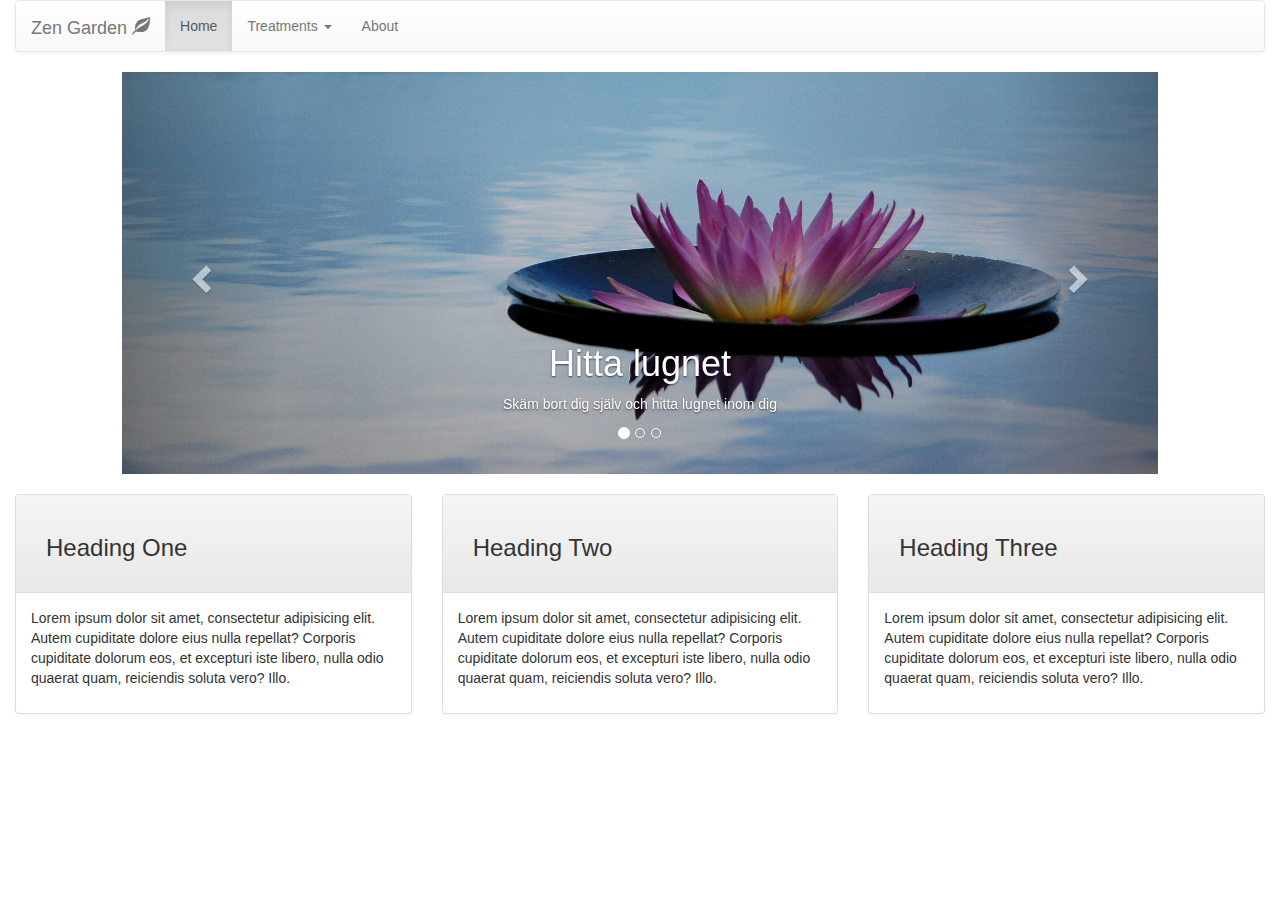
<file: Lab2/index.html>
<!doctype html>
<html lang="en">
<head>
    <meta charset="UTF-8">
    <meta name="viewport"
          content="width=device-width, initial-scale=1.0, maximum-scale=1.0, minimum-scale=1.0">
    <meta http-equiv="X-UA-Compatible" content="ie=edge">
    <script src="./js/jquery-3.2.1.min.js"></script>
    <link rel="stylesheet" href="./css/bootstrap.min.css">
    <link rel="stylesheet" href="./css/bootstrap-theme.min.css">
    <link rel="stylesheet" href="./style.css">
    <script src="./js/bootstrap.min.js"></script>
    <title>Home - Zen Garden</title>
</head>
<body>
<div class="container-fluid">
<nav class="navbar navbar-default">
    <div class="container-fluid">
        <div class="navbar-header">
            <button type="button" class="navbar-toggle collapsed"
                    data-toggle="collapse"
                    data-target="#navbar-collapse-container"
                    aria-expanded="false">
                <span class="sr-only">Toggle navigation</span>
                <span class="icon-bar"></span>
                <span class="icon-bar"></span>
                <span class="icon-bar"></span>
            </button>
            <div class="navbar-brand">Zen Garden <span class="glyphicon glyphicon-leaf"></span></div>
        </div>
        <div class="collapse navbar-collapse" id="navbar-collapse-container">
            <ul class="nav navbar-nav">
                <li class="active"><a href="index.html">Home<span class="sr-only">(current)</span></a></li>
                <li>
                    <a href="#" type="button" data-toggle="dropdown">Treatments <span class="caret"></span></a>
                    <ul class="dropdown-menu">
                        <li><a href="treatments.html">All Treatments</a></li>
                        <li><a href="classicmassage.html">Classic Massage</a></li>
                        <li><a href="thaimassage.html">Thai Massage</a></li>
                    </ul>
                </li>
                <li><a href="about.html">About</a></li>
            </ul>
            <ul></ul>
        </div>
    </div>
</nav>
    <div class="row">
        <div class="col-sm-10 col-sm-offset-1 hidden-xs">
            <div id="carouselId" class="carousel slide" data-ride="carousel" data-interval="6000">
                <div class="carousel-inner">
                    <div class="item active">
                        <img src="./images/lugn.jpg" alt="lugn bild med vatten och en blomma">
                        <div class="carousel-caption">
                            <h1>Hitta lugnet</h1>
                            <p>Skäm bort dig själv och hitta lugnet inom dig</p>
                        </div>
                    </div>
                    <div class="item">
                        <img src="./images/massagesten-edit.jpg" alt="lavastenar på en rygg">
                        <div class="carousel-caption">
                            <h1>Avkoppling</h1>
                            <p>En avslappnad kropp ger en klar knopp</p>
                        </div>
                    </div>
                    <div class="item">
                        <img src="./images/stenar2-edit.jpg" alt="stenar på ett bord med en lila blomma">
                        <div class="carousel-caption">
                            <h1>Zen Garden</h1>
                            <p>Vi hjälper dig att nå fram till din inre zen</p>
                        </div>
                    </div>
                </div>
                <a class="carousel-control left" href="#carouselId" data-slide="prev">
                    <span class="glyphicon glyphicon-chevron-left"></span>
                    <span class="sr-only">Previous</span>
                </a>
                <a class="carousel-control right" href="#carouselId" data-slide="next">
                    <span class="glyphicon glyphicon-chevron-right"></span>
                    <span class="sr-only">Next</span>
                </a>
                <ol class="carousel-indicators">
                    <li data-target="#carouselId" data-slide-to="0" class="active"></li>
                    <li data-target="#carouselId" data-slide-to="1"></li>
                    <li data-target="#carouselId" data-slide-to="2"></li>
                </ol>
            </div>
        </div>
        <div class="col-xs-12 visible-xs">
            <img class="img-responsive" src="./images/lugn.jpg" alt="zen">
        </div>
    </div>
    <div class="row">
        <div class="col-xs-12">

        </div>

        <br>

    </div>
    <div class="row">
        <div class="col-sm-4">
            <div class="panel panel-default">
                <div class="panel-heading">
                    <div class="panel-heading">
                        <h3>Heading One</h3>
                    </div>
                </div>
                <div class="panel-body">
                    <p>Lorem ipsum dolor sit amet, consectetur adipisicing elit. Autem cupiditate dolore eius nulla repellat? Corporis cupiditate dolorum eos, et excepturi iste libero, nulla odio quaerat quam, reiciendis soluta vero? Illo.</p>
                </div>
            </div>
        </div>
        <div class="col-sm-4">
            <div class="panel panel-default">
                <div class="panel-heading">
                    <div class="panel-heading">
                        <h3>Heading Two</h3>
                    </div>
                </div>
                <div class="panel-body">
                        <p>Lorem ipsum dolor sit amet, consectetur adipisicing elit. Autem cupiditate dolore eius nulla repellat? Corporis cupiditate dolorum eos, et excepturi iste libero, nulla odio quaerat quam, reiciendis soluta vero? Illo.</p>
                </div>
            </div>
        </div>
        <div class="col-sm-4">
            <div class="panel panel-default">
                <div class="panel-heading">
                    <div class="panel-heading">
                        <h3>Heading Three</h3>
                    </div>
                </div>
                <div class="panel-body">
                    <p>Lorem ipsum dolor sit amet, consectetur adipisicing elit. Autem cupiditate dolore eius nulla repellat? Corporis cupiditate dolorum eos, et excepturi iste libero, nulla odio quaerat quam, reiciendis soluta vero? Illo.</p>
                </div>
            </div>
        </div>
    </div>
</div>
</body>
</html>
</file>
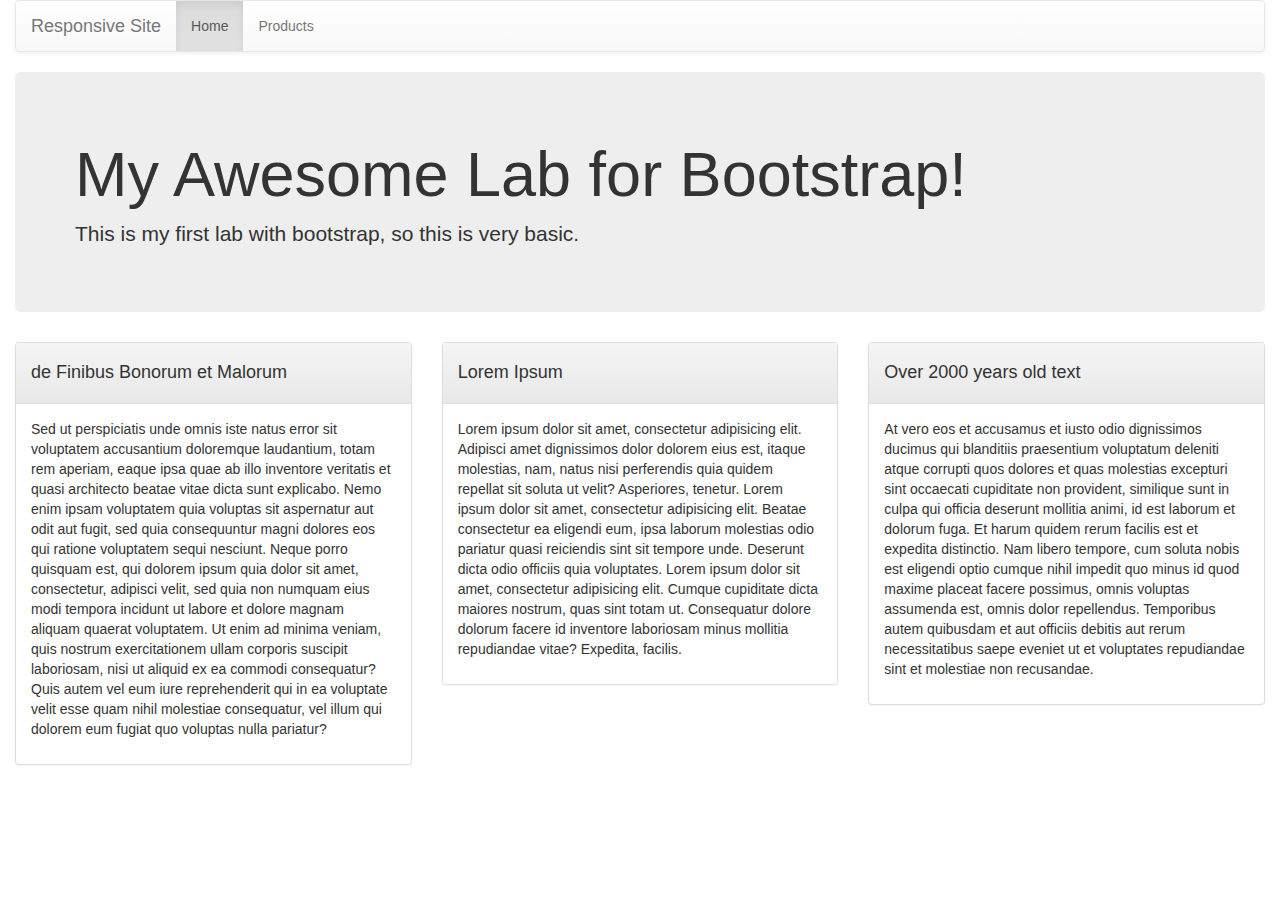
<file: Lab1/lab1 - bootstrap.html>
<!doctype html>
<html lang="en">
<head>
    <meta charset="UTF-8">
    <meta name="viewport"
          content="width=device-width, initial-scale=1.0, maximum-scale=1.0, minimum-scale=1.0">
    <meta http-equiv="X-UA-Compatible" content="ie=edge">
    <link rel="stylesheet" href="./css/bootstrap.min.css">
    <link rel="stylesheet" href="./css/bootstrap-theme.min.css">
    <script src="./js/jquery-3.2.1.min.js"></script>
    <script src="./js/bootstrap.min.js"></script>
    <title>Lab 1</title>
</head>
<body>
<div class="container-fluid">
    <nav class="navbar navbar-default">
        <div class="container-fluid">
            <div class="navbar-header">
                <button type="button" class="navbar-toggle collapsed"
                        data-toggle="collapse"
                        data-target="#navbar-collapse-container"
                        aria-expanded="false">
                    <span class="sr-only">Toggle navigation</span>
                    <span class="icon-bar"></span>
                    <span class="icon-bar"></span>
                    <span class="icon-bar"></span>
                </button>
                <div class="navbar-brand">Responsive Site</div>
            </div>
            <div class="collapse navbar-collapse" id="navbar-collapse-container">
                <ul class="nav navbar-nav">
                    <li class="active"><a href="#">Home<span class="sr-only">(current)</span></a></li>
                    <li><a href="#">Products</a></li>
                </ul>
                <ul></ul>
            </div>
        </div>
    </nav>
            <div class="">
                    <div class="jumbotron">
                    <h1>My Awesome Lab for Bootstrap!</h1>
                    <p>This is my first lab with bootstrap, so this is very basic.</p>
                </div>
            </div>
    <div class="row">
        <div class="col-md-4">
            <div class="panel panel-default">
                <div class="panel-heading">
                    <div class="panel-title">
                        <h4>de Finibus Bonorum et Malorum</h4>
                    </div>
                </div>
                <div class="panel-body">
                    <p>Sed ut perspiciatis unde omnis iste natus error sit voluptatem accusantium doloremque laudantium, totam rem aperiam, eaque ipsa quae ab illo inventore veritatis et quasi architecto beatae vitae dicta sunt explicabo. Nemo enim ipsam voluptatem quia voluptas sit aspernatur aut odit aut fugit, sed quia consequuntur magni dolores eos qui ratione voluptatem sequi nesciunt. Neque porro quisquam est, qui dolorem ipsum quia dolor sit amet, consectetur, adipisci velit, sed quia non numquam eius modi tempora incidunt ut labore et dolore magnam aliquam quaerat voluptatem. Ut enim ad minima veniam, quis nostrum exercitationem ullam corporis suscipit laboriosam, nisi ut aliquid ex ea commodi consequatur? Quis autem vel eum iure reprehenderit qui in ea voluptate velit esse quam nihil molestiae consequatur, vel illum qui dolorem eum fugiat quo voluptas nulla pariatur?</p>
                </div>
            </div>
        </div>
        <div class="col-md-4">
            <div class="panel panel-default">
                <div class="panel-heading">
                    <div class="panel-title">
                        <h4>Lorem Ipsum</h4>
                    </div>
                </div>
                <div class="panel-body">
                    <p>Lorem ipsum dolor sit amet, consectetur adipisicing elit. Adipisci amet dignissimos dolor dolorem eius est, itaque molestias, nam, natus nisi perferendis quia quidem repellat sit soluta ut velit? Asperiores, tenetur.
                    Lorem ipsum dolor sit amet, consectetur adipisicing elit. Beatae consectetur ea eligendi eum, ipsa laborum molestias odio pariatur quasi reiciendis sint sit tempore unde. Deserunt dicta odio officiis quia voluptates.
                        Lorem ipsum dolor sit amet, consectetur adipisicing elit. Cumque cupiditate dicta maiores nostrum, quas sint totam ut. Consequatur dolore dolorum facere id inventore laboriosam minus mollitia repudiandae vitae? Expedita, facilis.</p>
                </div>
            </div>
        </div>
        <div class="col-md-4">
            <div class="panel panel-default">
                <div class="panel-heading">
                    <div class="panel-title">
                        <h4>Over 2000 years old text</h4>
                    </div>
                </div>
                <div class="panel-body">
                    <p>At vero eos et accusamus et iusto odio dignissimos ducimus qui blanditiis praesentium voluptatum deleniti atque corrupti quos dolores et quas molestias excepturi sint occaecati cupiditate non provident, similique sunt in culpa qui officia deserunt mollitia animi, id est laborum et dolorum fuga. Et harum quidem rerum facilis est et expedita distinctio. Nam libero tempore, cum soluta nobis est eligendi optio cumque nihil impedit quo minus id quod maxime placeat facere possimus, omnis voluptas assumenda est, omnis dolor repellendus. Temporibus autem quibusdam et aut officiis debitis aut rerum necessitatibus saepe eveniet ut et voluptates repudiandae sint et molestiae non recusandae.</p>
                </div>
            </div>
        </div>
    </div>
</div>
</body>
</html>
</file>
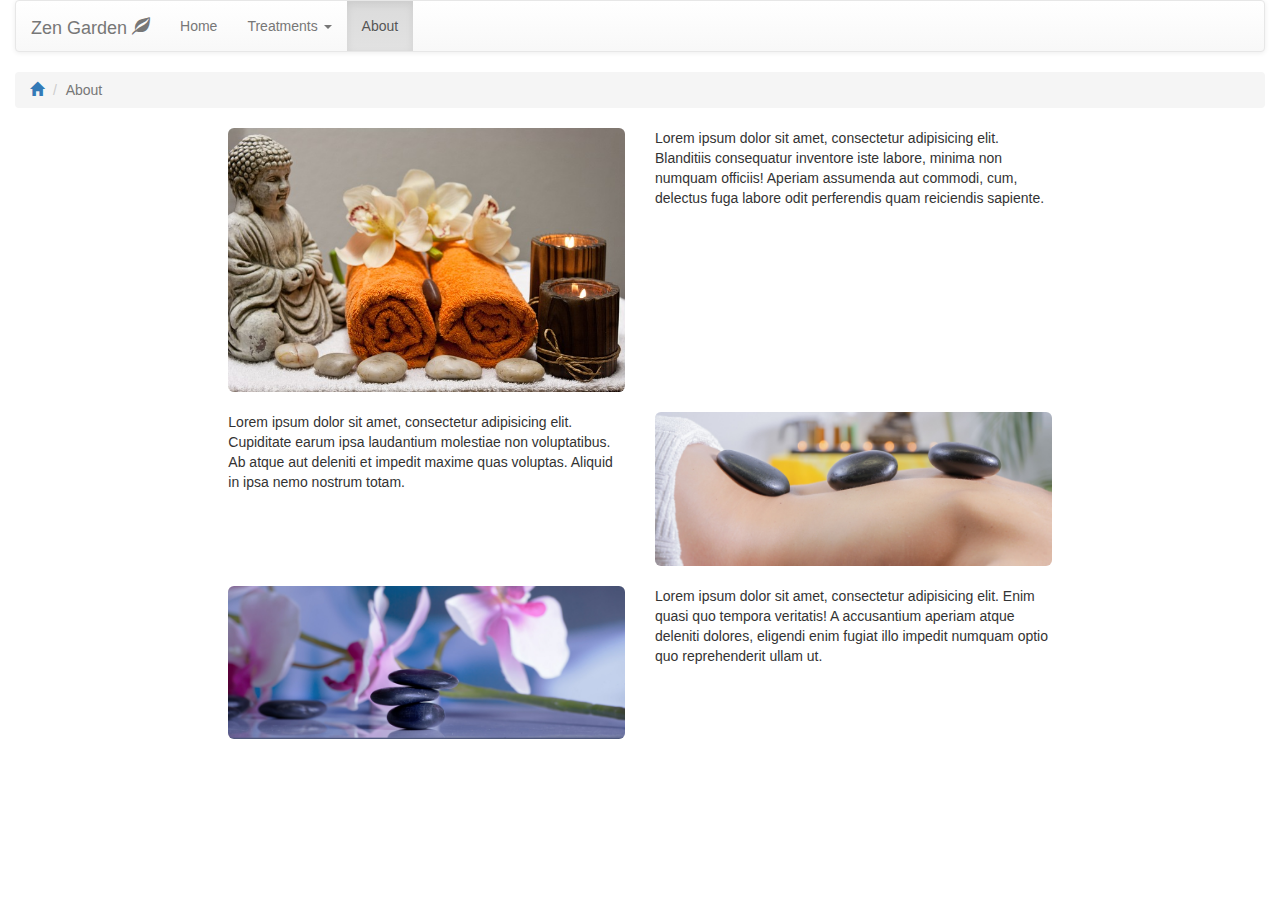
<file: Lab2/about.html>
<!doctype html>
<html lang="en">
<head>
    <meta charset="UTF-8">
    <meta name="viewport"
          content="width=device-width, initial-scale=1.0, maximum-scale=1.0, minimum-scale=1.0">
    <meta http-equiv="X-UA-Compatible" content="ie=edge">
    <script src="./js/jquery-3.2.1.min.js"></script>
    <link rel="stylesheet" href="./css/bootstrap.min.css">
    <link rel="stylesheet" href="./css/bootstrap-theme.min.css">
    <link rel="stylesheet" href="./style.css">
    <script src="./js/bootstrap.min.js"></script>
    <title>About - Zen Garden</title>
</head>
<body>
<div class="container-fluid">
<nav class="navbar navbar-default">
    <div class="container-fluid">
        <div class="navbar-header">
            <button type="button" class="navbar-toggle collapsed"
                    data-toggle="collapse"
                    data-target="#navbar-collapse-container"
                    aria-expanded="false">
                <span class="sr-only">Toggle navigation</span>
                <span class="icon-bar"></span>
                <span class="icon-bar"></span>
                <span class="icon-bar"></span>
            </button>
            <div class="navbar-brand">Zen Garden <span class="glyphicon glyphicon-leaf"></span></div>
        </div>
        <div class="collapse navbar-collapse" id="navbar-collapse-container">
            <ul class="nav navbar-nav">
                <li><a href="index.html">Home</a></li>
                <li>
                    <a href="#" type="button" data-toggle="dropdown">Treatments <span class="caret"></span></a>
                    <ul class="dropdown-menu">
                        <li><a href="treatments.html">All Treatments</a></li>
                        <li><a href="classicmassage.html">Classic Massage</a></li>
                        <li><a href="thaimassage.html">Thai Massage</a></li>
                    </ul>
                </li>
                <li  class="active"><a href="about.html">About <span class="sr-only">(current)</span></a></li>
            </ul>
            <ul></ul>
        </div>
    </div>
</nav>
    <ol class="breadcrumb">
        <li><a href="index.html"><span class="glyphicon glyphicon-home"></span></a></li>
        <li class="active">About</li>
    </ol>
    <div class="row">
        <div class="col-sm-8 col-sm-offset-2">
            <div class="row">
                <div class="col-sm-6">
                    <img class="img-responsive img-rounded" src="./images/asianspa.jpg" alt="asian spa">
                </div>
                <div class="col-sm-6">
                    <p>Lorem ipsum dolor sit amet, consectetur adipisicing elit. Blanditiis consequatur inventore iste labore, minima non numquam officiis! Aperiam assumenda aut commodi, cum, delectus fuga labore odit perferendis quam reiciendis sapiente.</p>
                </div>
            </div>
        </div>
    </div>

    <br>

    <div class="row">
        <div class="col-sm-8 col-sm-offset-2">
            <div class="row">
                <div class="col-sm-6 col-sm-push-6">
                    <img class="img-responsive img-rounded" src="./images/massagesten-edit.jpg" alt="massagesten">
                </div>
                <div class="col-sm-6 col-sm-pull-6">
                    <p>Lorem ipsum dolor sit amet, consectetur adipisicing elit. Cupiditate earum ipsa laudantium molestiae non voluptatibus. Ab atque aut deleniti et impedit maxime quas voluptas. Aliquid in ipsa nemo nostrum totam.</p>
                </div>
            </div>
        </div>
    </div>

    <br>

    <div class="row">
        <div class="col-sm-8 col-sm-offset-2">
            <div class="row">
                <div class="col-sm-6">
                    <img class="img-responsive img-rounded" src="./images/stenar2-edit.jpg" alt="stenar">
                </div>
                <div class="col-sm-6">
                    <p>Lorem ipsum dolor sit amet, consectetur adipisicing elit. Enim quasi quo tempora veritatis! A accusantium aperiam atque deleniti dolores, eligendi enim fugiat illo impedit numquam optio quo reprehenderit ullam ut.</p>
                </div>
            </div>
        </div>
    </div>
</div>
</body>
</html>
</file>
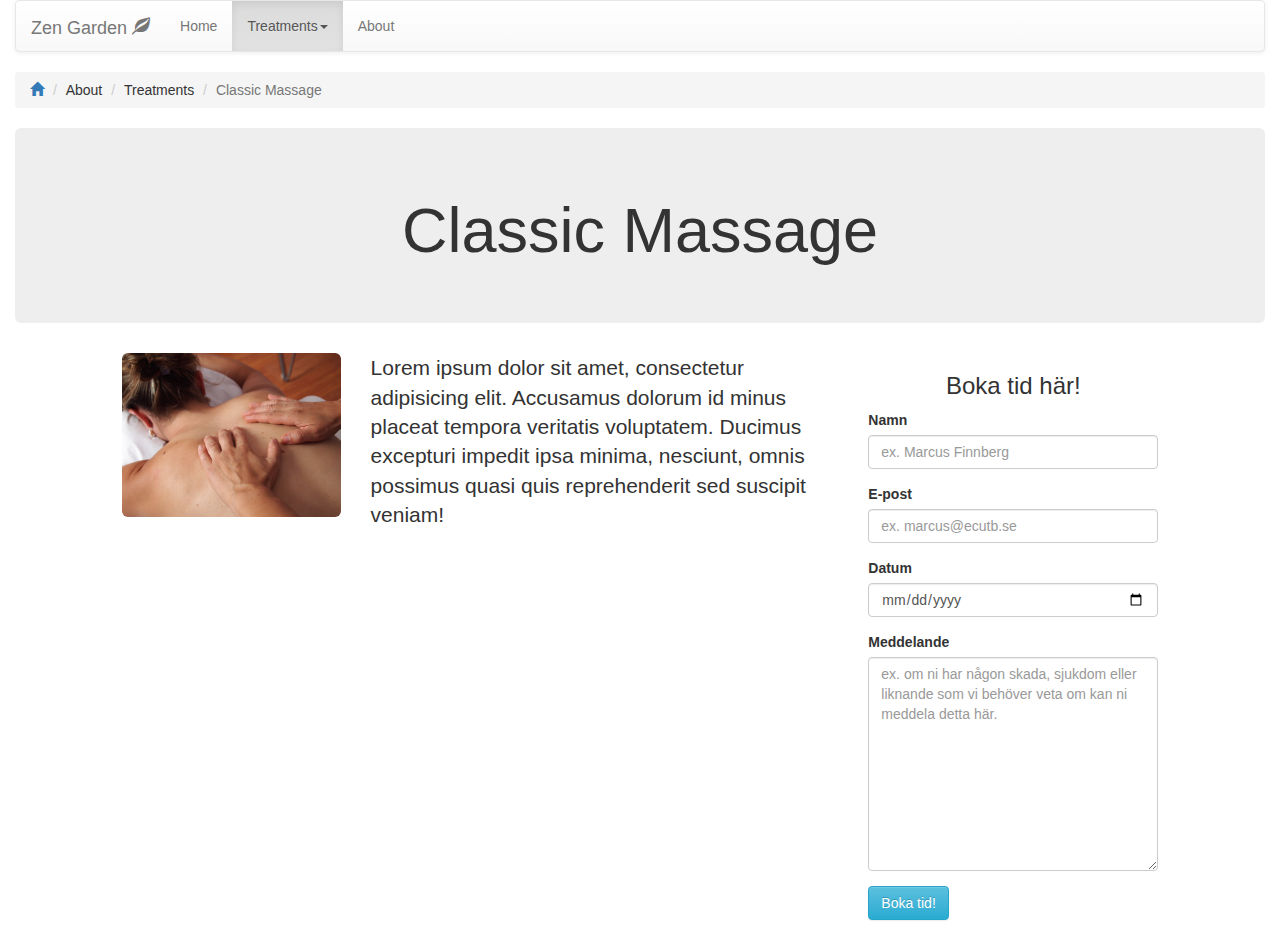
<file: Lab2/classicmassage.html>
<!doctype html>
<html lang="en">
<head>
    <meta charset="UTF-8">
    <meta name="viewport"
          content="width=device-width, initial-scale=1.0, maximum-scale=1.0, minimum-scale=1.0">
    <meta http-equiv="X-UA-Compatible" content="ie=edge">
    <script src="./js/jquery-3.2.1.min.js"></script>
    <link rel="stylesheet" href="./css/bootstrap.min.css">
    <link rel="stylesheet" href="./css/bootstrap-theme.min.css">
    <link rel="stylesheet" href="./style.css">
    <script src="./js/bootstrap.min.js"></script>
    <title>Classic Massage - Zen Garden</title>
</head>
<body>
<div class="container-fluid">
    <nav class="navbar navbar-default">
        <div class="container-fluid">
            <div class="navbar-header">
                <button type="button" class="navbar-toggle collapsed"
                        data-toggle="collapse"
                        data-target="#navbar-collapse-container"
                        aria-expanded="false">
                    <span class="sr-only">Toggle navigation</span>
                    <span class="icon-bar"></span>
                    <span class="icon-bar"></span>
                    <span class="icon-bar"></span>
                </button>
                <div class="navbar-brand">Zen Garden <span class="glyphicon glyphicon-leaf"></span></div>
            </div>
            <div class="collapse navbar-collapse" id="navbar-collapse-container">
                <ul class="nav navbar-nav">
                    <li><a href="index.html">Home</a></li>
                    <li class="active">
                        <a href="#" type="button" data-toggle="dropdown">Treatments<span class="caret"><span class="sr-only">(current)</span></span></a>
                        <ul class="dropdown-menu">
                            <li><a href="treatments.html">All Treatments</a></li>
                            <li><a href="classicmassage.html">Classic Massage</a></li>
                            <li><a href="thaimassage.html">Thai Massage</a></li>
                        </ul>
                    </li>
                    <li><a href="about.html">About</a></li>
                </ul>
                <ul></ul>
            </div>
        </div>
    </nav>
    <ol class="breadcrumb">
        <li><a href="index.html"><span class="glyphicon glyphicon-home"></span></a></li>
        <li>About</li>
        <li>Treatments</li>
        <li class="active">Classic Massage</li>
    </ol>
<div class="jumbotron">
        <h1 class="text-center">Classic Massage</h1>
</div>
    <div class="row">
        <div class="col-sm-7 col-sm-push-1">
            <div class="row">
                <div class="col-sm-4">
                    <img class="img-responsive img-rounded" src="./images/classicmassage.jpg" alt="Classic Massage">
                </div>
                <div class="col-sm-8">
                    <p class="lead">Lorem ipsum dolor sit amet, consectetur adipisicing elit. Accusamus dolorum id minus placeat tempora veritatis voluptatem. Ducimus excepturi impedit ipsa minima, nesciunt, omnis possimus quasi quis reprehenderit sed suscipit veniam!</p>
                </div>
            </div>
        </div>
        <div class="col-sm-3 col-sm-push-1">
            <h3 class="text-center">Boka tid här!</h3>
            <form action="#">
                <div class="form-group">
                    <label for="name">Namn</label>
                    <input type="text" id="name" placeholder="ex. Marcus Finnberg" class="form-control">
                </div>
                <div class="form-group">
                    <label for="email">E-post</label>
                    <input type="email" id="email" placeholder="ex. marcus@ecutb.se" class="form-control">
                </div>
                <div class="form-group">
                    <label for="date">Datum</label>
                    <input type="date" id="date" class="form-control">
                </div>
                <div class="form-group">
                    <label for="msg">Meddelande</label>
                    <textarea class="form-control" name="msg" id="msg" cols="30" rows="10" placeholder="ex. om ni har någon skada, sjukdom eller liknande som vi behöver veta om kan ni meddela detta här."></textarea>
                </div>
                <div class="form-group">
                    <input type="button" value="Boka tid!" class="btn btn-info" data-toggle="modal" data-target="#confirmModal">
                </div>
                <div class="modal fade" id="confirmModal">
                    <div class="modal-dialog">
                        <div class="modal-content">
                            <div class="modal-header">
                                <button type="button" class="close" data-dismiss="modal"><span aria-hidden="true">&times;</span></button>
                                <h2 class="lead">Bekräfta bokning</h2>
                            </div>
                            <div class="modal-body">
                                <p class="lead">Vill du gå vidare med din bokning?</p>
                                <p>Om du inte kan komma till din bokade tid måste detta meddelas senast 48 timmar innan bokad tid, annars blir ni debiterad fullt pris.</p>
                            </div>
                            <div class="modal-footer">
                                <button type="button" class="btn btn-danger" data-dismiss="modal">Gå tillbaka</button>
                                <input type="submit" class="btn btn-success" value="Boka tid!">
                            </div>
                        </div>
                    </div>
                </div>
            </form>
        </div>
    </div>
</div>
</body>
</html>
</file>
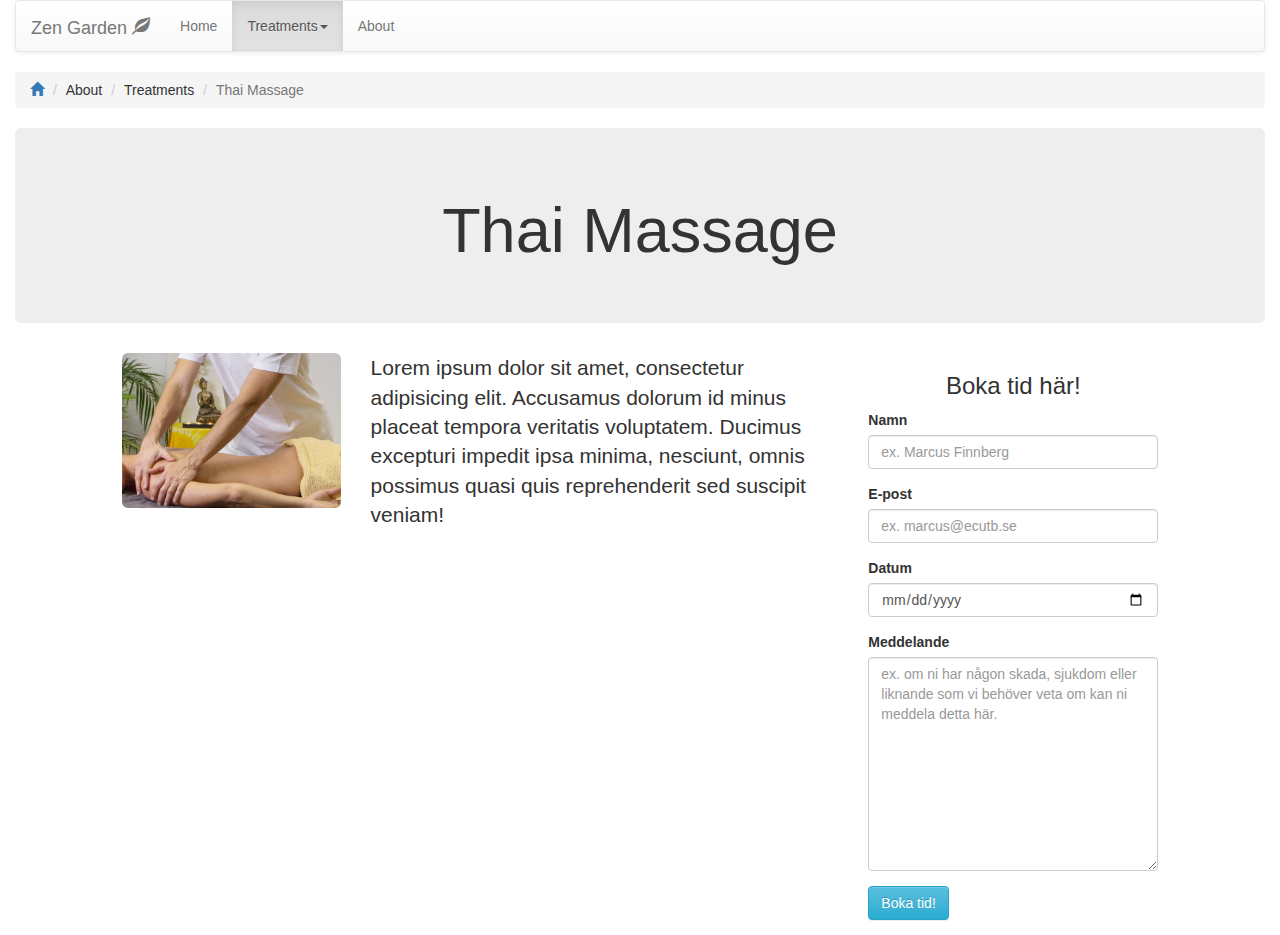
<file: Lab2/thaimassage.html>
<!doctype html>
<html lang="en">
<head>
    <meta charset="UTF-8">
    <meta name="viewport"
          content="width=device-width, initial-scale=1.0, maximum-scale=1.0, minimum-scale=1.0">
    <meta http-equiv="X-UA-Compatible" content="ie=edge">
    <script src="./js/jquery-3.2.1.min.js"></script>
    <link rel="stylesheet" href="./css/bootstrap.min.css">
    <link rel="stylesheet" href="./css/bootstrap-theme.min.css">
    <link rel="stylesheet" href="./style.css">
    <script src="./js/bootstrap.min.js"></script>
    <title>Thai Massage - Zen Garden</title>
</head>
<body>
<div class="container-fluid">
    <nav class="navbar navbar-default">
        <div class="container-fluid">
            <div class="navbar-header">
                <button type="button" class="navbar-toggle collapsed"
                        data-toggle="collapse"
                        data-target="#navbar-collapse-container"
                        aria-expanded="false">
                    <span class="sr-only">Toggle navigation</span>
                    <span class="icon-bar"></span>
                    <span class="icon-bar"></span>
                    <span class="icon-bar"></span>
                </button>
                <div class="navbar-brand">Zen Garden <span class="glyphicon glyphicon-leaf"></span></div>
            </div>
            <div class="collapse navbar-collapse" id="navbar-collapse-container">
                <ul class="nav navbar-nav">
                    <li><a href="index.html">Home</a></li>
                    <li class="active">
                        <a href="#" type="button" data-toggle="dropdown">Treatments<span class="caret"><span class="sr-only">(current)</span></span></a>
                        <ul class="dropdown-menu">
                            <li><a href="treatments.html">All Treatments</a></li>
                            <li><a href="classicmassage.html">Classic Massage</a></li>
                            <li><a href="thaimassage.html">Thai Massage</a></li>
                        </ul>
                    </li>
                    <li><a href="about.html">About</a></li>
                </ul>
                <ul></ul>
            </div>
        </div>
    </nav>
    <ol class="breadcrumb">
        <li><a href="index.html"><span class="glyphicon glyphicon-home"></span></a></li>
        <li>About</li>
        <li>Treatments</li>
        <li class="active">Thai Massage</li>
    </ol>
    <div class="jumbotron">
        <h1 class="text-center">Thai Massage</h1>
    </div>
    <div class="row">
        <div class="col-sm-7 col-sm-push-1">
            <div class="row">
                <div class="col-sm-4">
                    <img class="img-responsive img-rounded" src="./images/thaimassage.jpg" alt="Thai Massage">
                </div>
                <div class="col-sm-8">
                    <p class="lead">Lorem ipsum dolor sit amet, consectetur adipisicing elit. Accusamus dolorum id minus placeat tempora veritatis voluptatem. Ducimus excepturi impedit ipsa minima, nesciunt, omnis possimus quasi quis reprehenderit sed suscipit veniam!</p>
                </div>
            </div>
        </div>
        <div class="col-sm-3 col-sm-push-1">
            <h3 class="text-center">Boka tid här!</h3>
            <form action="#">
                <div class="form-group">
                    <label for="name">Namn</label>
                    <input type="text" id="name" placeholder="ex. Marcus Finnberg" class="form-control">
                </div>
                <div class="form-group">
                    <label for="email">E-post</label>
                    <input type="email" id="email" placeholder="ex. marcus@ecutb.se" class="form-control">
                </div>
                <div class="form-group">
                    <label for="date">Datum</label>
                    <input type="date" id="date" class="form-control">
                </div>
                <div class="form-group">
                    <label for="msg">Meddelande</label>
                    <textarea class="form-control" name="msg" id="msg" cols="30" rows="10" placeholder="ex. om ni har någon skada, sjukdom eller liknande som vi behöver veta om kan ni meddela detta här."></textarea>
                </div>
                <div class="form-group">
                    <input type="button" value="Boka tid!" class="btn btn-info" data-toggle="modal" data-target="#confirmModal">
                </div>
                <div class="modal fade" id="confirmModal">
                    <div class="modal-dialog">
                        <div class="modal-content">
                            <div class="modal-header">
                                <button type="button" class="close" data-dismiss="modal"><span aria-hidden="true">&times;</span></button>
                                <h2 class="lead">Bekräfta bokning</h2>
                            </div>
                            <div class="modal-body">
                                <p class="lead">Vill du gå vidare med din bokning?</p>
                                <p>Om du inte kan komma till din bokade tid måste detta meddelas senast 48 timmar innan bokad tid, annars blir ni debiterad fullt pris.</p>
                            </div>
                            <div class="modal-footer">
                                <button type="button" class="btn btn-danger" data-dismiss="modal">Gå tillbaka</button>
                                <input type="submit" class="btn btn-success" value="Boka tid!">
                            </div>
                        </div>
                    </div>
                </div>
            </form>
        </div>
    </div>
</div>
</body>
</html>
</file>
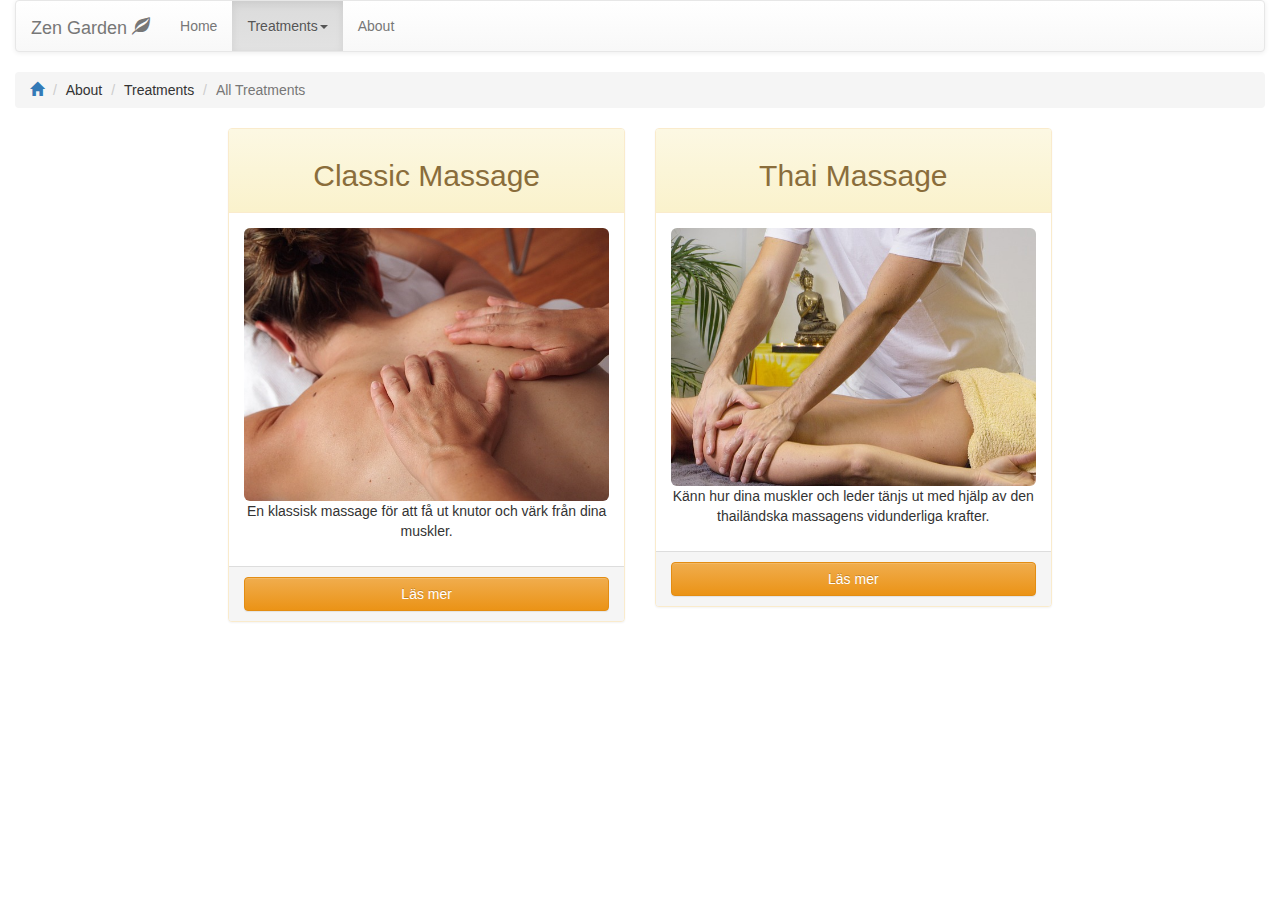
<file: Lab2/treatments.html>
<!doctype html>
<html lang="en">
<head>
    <meta charset="UTF-8">
    <meta name="viewport"
          content="width=device-width, initial-scale=1.0, maximum-scale=1.0, minimum-scale=1.0">
    <meta http-equiv="X-UA-Compatible" content="ie=edge">
    <script src="./js/jquery-3.2.1.min.js"></script>
    <link rel="stylesheet" href="./css/bootstrap.min.css">
    <link rel="stylesheet" href="./css/bootstrap-theme.min.css">
    <link rel="stylesheet" href="./style.css">
    <script src="./js/bootstrap.min.js"></script>
    <title>All Treatments - Zen Garden</title>
</head>
<body>
<div class="container-fluid">
    <nav class="navbar navbar-default">
        <div class="container-fluid">
            <div class="navbar-header">
                <button type="button" class="navbar-toggle collapsed"
                        data-toggle="collapse"
                        data-target="#navbar-collapse-container"
                        aria-expanded="false">
                    <span class="sr-only">Toggle navigation</span>
                    <span class="icon-bar"></span>
                    <span class="icon-bar"></span>
                    <span class="icon-bar"></span>
                </button>
                <div class="navbar-brand">Zen Garden <span class="glyphicon glyphicon-leaf"></span></div>
            </div>
            <div class="collapse navbar-collapse" id="navbar-collapse-container">
                <ul class="nav navbar-nav">
                    <li><a href="index.html">Home</a></li>
                    <li class="active">
                        <a href="#" type="button" data-toggle="dropdown">Treatments<span class="caret"><span class="sr-only">(current)</span></span></a>
                        <ul class="dropdown-menu">
                            <li><a href="treatments.html">All Treatments</a></li>
                            <li><a href="classicmassage.html">Classic Massage</a></li>
                            <li><a href="thaimassage.html">Thai Massage</a></li>
                        </ul>
                    </li>
                    <li><a href="about.html">About</a></li>
                </ul>
                <ul></ul>
            </div>
        </div>
    </nav>
    <ol class="breadcrumb">
        <li><a href="index.html"><span class="glyphicon glyphicon-home"></span></a></li>
        <li>About</li>
        <li>Treatments</li>
        <li class="active">All Treatments</li>
    </ol>
<div class="row">
    <div class="col-sm-4 col-sm-push-2">
        <div class="panel panel-warning">
            <div class="panel-heading">
                <div class="panel-title">
                    <h2 class="text-center">Classic Massage</h2>
                </div>
            </div>
            <div class="panel-body">
                <img class="img-responsive img-rounded" src="./images/classicmassage.jpg" alt="classic massage">
                <p class="text-center">En klassisk massage för att få ut knutor och värk från dina muskler.</p>
            </div>
            <div class="panel-footer">
                <a href="classicmassage.html" class="btn btn-warning center-block">Läs mer</a>
            </div>
        </div>
    </div>
    <div class="col-sm-4 col-sm-push-2">
        <div class="panel panel-warning">
            <div class="panel-heading">
                <div class="panel-title">
                    <h2 class="text-center">Thai Massage</h2>
                </div>
            </div>
            <div class="panel-body">
                <img class="img-responsive img-rounded" src="./images/thaimassage.jpg" alt="Thai massage">
                <p class="text-center">Känn hur dina muskler och leder tänjs ut med hjälp av den thailändska massagens vidunderliga krafter.</p>
            </div>
            <div class="panel-footer">
                <a href="thaimassage.html" class="btn btn-warning center-block">Läs mer</a>
            </div>
        </div>
    </div>
</div>
</div>
</body>
</html>
</file>
<file: Lab2/style.css>
.img-repsonsive{
    max-height: 300px;
}
</file>
